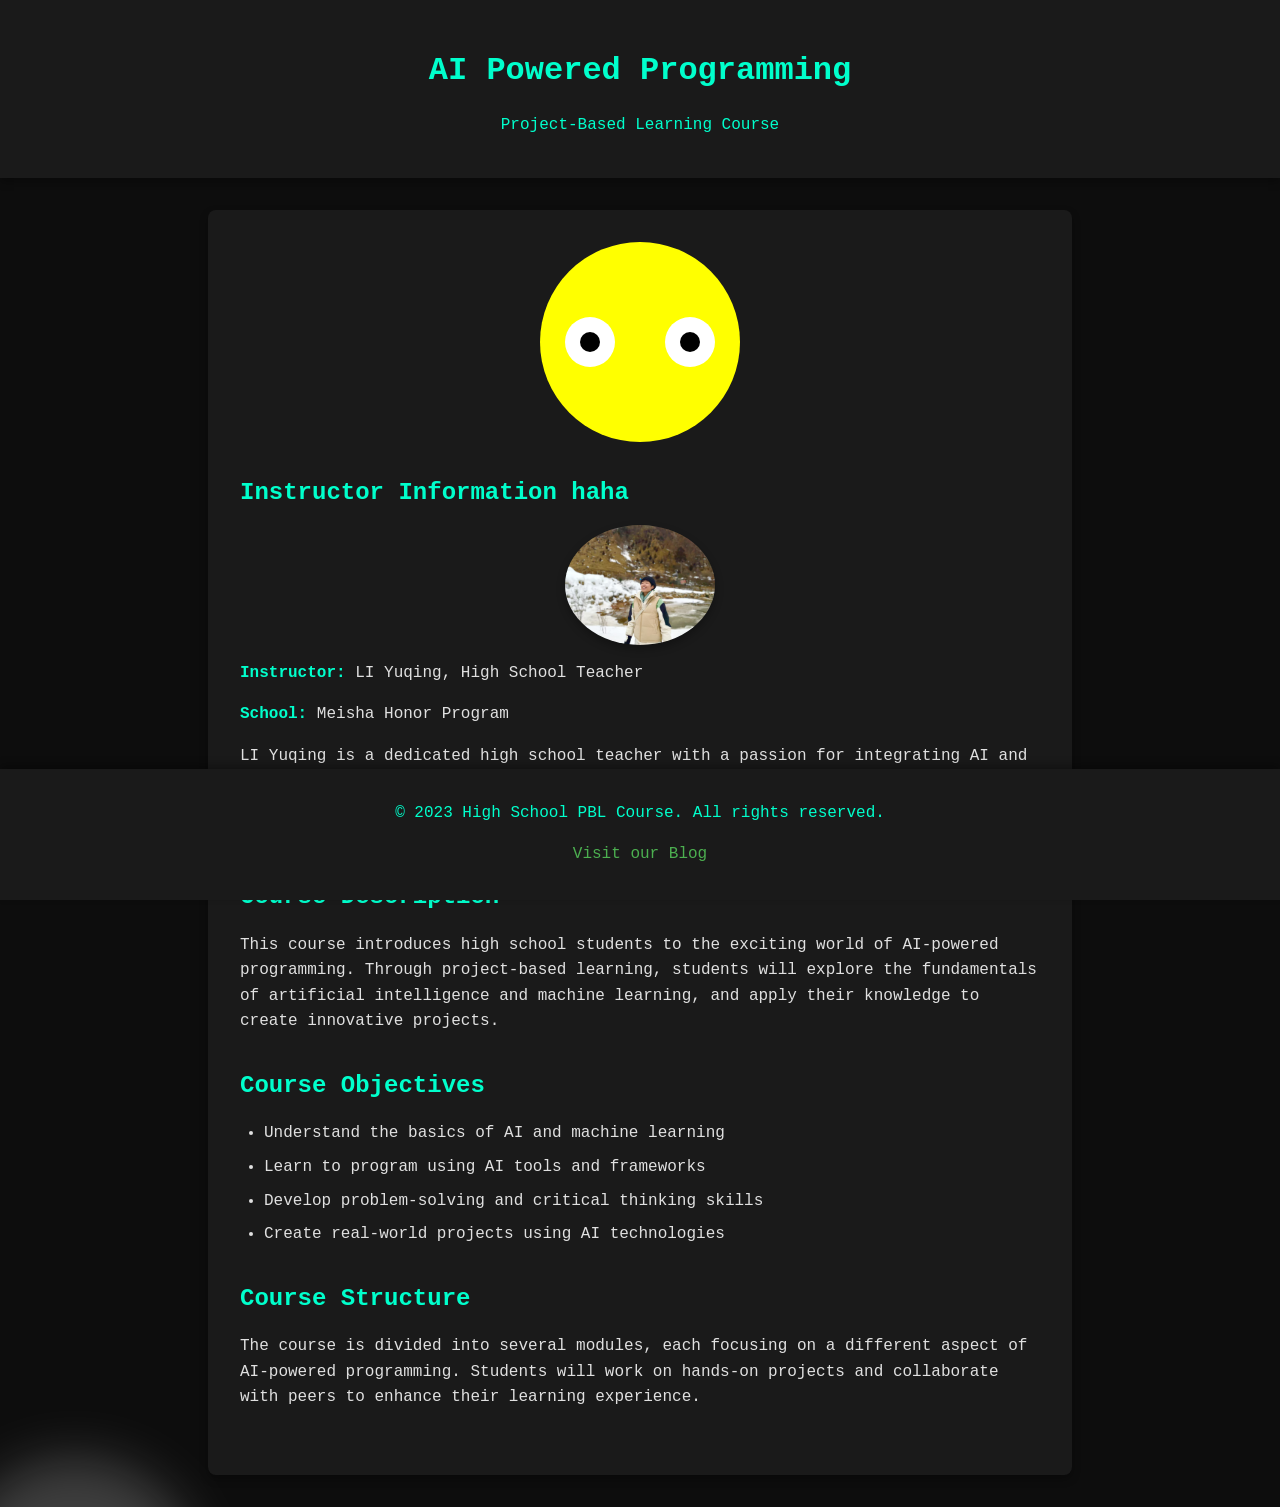
<file: index.html>
<!DOCTYPE html>
<html lang="en">
<head>
    <meta charset="UTF-8">
    <meta name="viewport" content="width=device-width, initial-scale=1.0">
    <title>Demo: AI Powered Programming - PBL Course</title>
    <link rel="stylesheet" href="style.css">
</head>
<body>
    <header>
        <h1>AI Powered Programming</h1>
        <p>Project-Based Learning Course</p>
    </header>
    <div class="container">
        <div class="character">
            <div class="eye" id="left-eye">
                <div class="pupil" id="left-pupil"></div>
            </div>
            <div class="eye" id="right-eye">
                <div class="pupil" id="right-pupil"></div>
            </div>
        </div>
        <section class="instructor-info">
            <h2>Instructor Information haha</h2>
            <img src="myphoto.jpg" alt="LI Yuqing" style="width:150px; border-radius:50%; display:block; margin:0 auto;">
            <p><strong>Instructor:</strong> LI Yuqing, High School Teacher</p>
            <p><strong>School:</strong> Meisha Honor Program</p>
            <p>LI Yuqing is a dedicated high school teacher with a passion for integrating AI and technology into the classroom. With years of experience in education, LI Yuqing aims to inspire students to explore the world of AI and develop their skills through hands-on projects.</p>
        </section>
        <section class="course-description">
            <h2>Course Description</h2>
            <p>This course introduces high school students to the exciting world of AI-powered programming. Through project-based learning, students will explore the fundamentals of artificial intelligence and machine learning, and apply their knowledge to create innovative projects.</p>
        </section>
        <section class="course-objectives">
            <h2>Course Objectives</h2>
            <ul>
                <li>Understand the basics of AI and machine learning</li>
                <li>Learn to program using AI tools and frameworks</li>
                <li>Develop problem-solving and critical thinking skills</li>
                <li>Create real-world projects using AI technologies</li>
            </ul>
        </section>
        <section class="course-structure">
            <h2>Course Structure</h2>
            <p>The course is divided into several modules, each focusing on a different aspect of AI-powered programming. Students will work on hands-on projects and collaborate with peers to enhance their learning experience.</p>
        </section>
    </div>
    <div class="spotlight"></div>
    <footer>
        <p>&copy; 2023 High School PBL Course. All rights reserved.</p>
        <p><a href="blog.html" style="color: #4CAF50; text-decoration: none;">Visit our Blog</a></p>
    </footer>
<script src="script.js"></script>
</body>
</html>
</file>
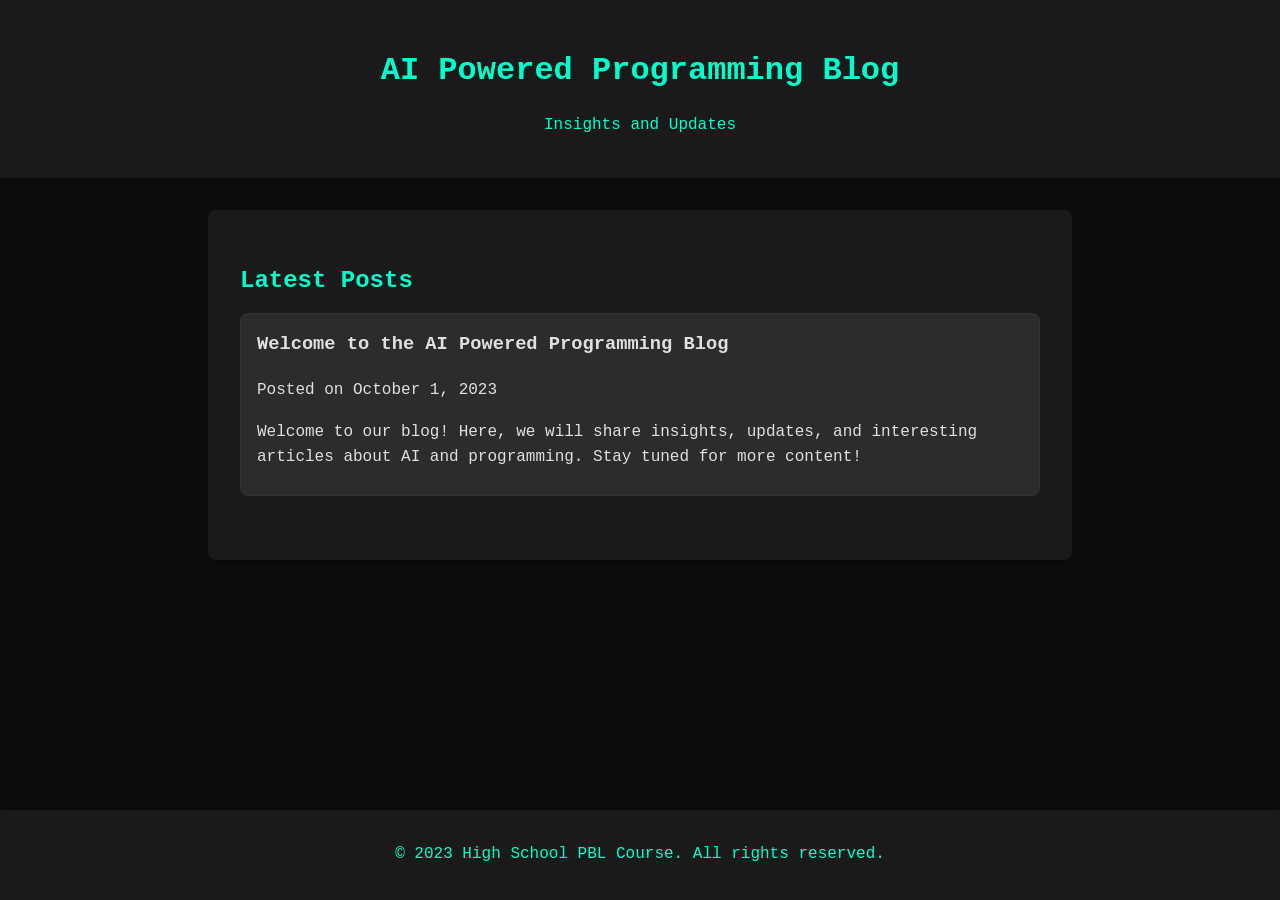
<file: blog.html>
<!DOCTYPE html>
<html lang="en">
<head>
    <meta charset="UTF-8">
    <meta name="viewport" content="width=device-width, initial-scale=1.0">
    <title>Blog - AI Powered Programming</title>
    <link rel="stylesheet" href="style.css">
</head>
<body>
    <header>
        <h1>AI Powered Programming Blog</h1>
        <p>Insights and Updates</p>
    </header>
    <div class="container">
        <section class="blog-posts">
            <h2>Latest Posts</h2>
            <article class="post">
                <h3>Welcome to the AI Powered Programming Blog</h3>
                <p>Posted on October 1, 2023</p>
                <p>Welcome to our blog! Here, we will share insights, updates, and interesting articles about AI and programming. Stay tuned for more content!</p>
            </article>
            <!-- Add more blog posts here -->
        </section>
    </div>
    <footer>
        <p>&copy; 2023 High School PBL Course. All rights reserved.</p>
    </footer>
</body>
</html>
</file>
<file: style.css>
body {
    font-family: 'Courier New', Courier, monospace;
    margin: 0;
    padding: 0;
    background-color: #0d0d0d;
    color: #e0e0e0;
    line-height: 1.6;
    overflow: auto; /* Ensure the page is scrollable */
}

header {
    background-color: #1a1a1a;
    color: #00ffcc;
    padding: 1.5em 0;
    text-align: center;
    box-shadow: 0 4px 8px rgba(0, 0, 0, 0.3);
}

.container {
    padding: 2em;
    max-width: 800px;
    margin: 2em auto;
    background-color: #1a1a1a;
    box-shadow: 0 4px 8px rgba(0, 0, 0, 0.3);
    border-radius: 8px;
}

h1, h2 {
    color: #00ffcc;
    margin-bottom: 0.5em;
}

.instructor-info, .course-description, .course-objectives, .course-structure {
    margin-bottom: 2em;
}

.instructor-info img {
    width: 120px;
    height: 120px;
    border-radius: 50%;
    display: block;
    margin: 0 auto 1em;
    object-fit: cover;
    box-shadow: 0 4px 8px rgba(0, 0, 0, 0.3);
}

ul {
    padding-left: 1.5em;
    list-style-type: disc;
}

li {
    margin-bottom: 0.5em;
}

footer {
    background-color: #1a1a1a;
    color: #00ffcc;
    text-align: center;
    padding: 1em 0;
    position: fixed;
    width: 100%;
    bottom: 0;
    box-shadow: 0 -4px 8px rgba(0, 0, 0, 0.3);
}

p {
    margin-bottom: 1em;
}

strong {
    color: #00ffcc;
}

a {
    color: #00ffcc;
    text-decoration: none;
}

a:hover {
    text-decoration: underline;
}

.blog-posts {
    margin-bottom: 2em;
}

.post {
    margin-bottom: 2em;
    padding: 1em;
    border: 1px solid #333;
    border-radius: 8px;
    background-color: #2c2c2c;
}

.post h3 {
    margin-top: 0;
}

.post p {
    margin-bottom: 0.5em;
}

.button {
    background-color: #00ffcc;
    border: none;
    color: #0d0d0d;
    padding: 10px 20px;
    text-align: center;
    text-decoration: none;
    display: inline-block;
    font-size: 16px;
    margin: 4px 2px;
    cursor: pointer;
    border-radius: 8px;
    box-shadow: 0 0 10px #00ffcc, 0 0 20px #00ffcc, 0 0 30px #00ffcc;
    transition: box-shadow 0.3s ease-in-out;
}

.button:hover {
    box-shadow: 0 0 20px #00ffcc, 0 0 30px #00ffcc, 0 0 40px #00ffcc;
}

.character {
    position: relative;
    width: 200px;
    height: 200px;
    background-color: yellow;
    border-radius: 50%;
    margin: 0 auto 2em;
    display: flex;
    justify-content: space-around;
    align-items: center;
}

.eye {
    position: relative;
    width: 50px;
    height: 50px;
    background-color: white;
    border-radius: 50%;
    display: flex;
    justify-content: center;
    align-items: center;
}

.pupil {
    position: absolute;
    width: 20px;
    height: 20px;
    background-color: black;
    border-radius: 50%;
}

.spotlight {
    position: fixed;
    width: 150px;
    height: 150px;
    border-radius: 50%;
    pointer-events: none;
    box-shadow: 0 0 50px 50px rgba(255, 255, 255, 0.2);
    transition: transform 0.1s ease-in-out;
    mix-blend-mode: screen;
    background: radial-gradient(circle, rgba(255, 255, 255, 0.8) 0%, rgba(255, 255, 255, 0) 70%);
    z-index: 1000; /* Ensure the spotlight is above other elements */
}
</file>
